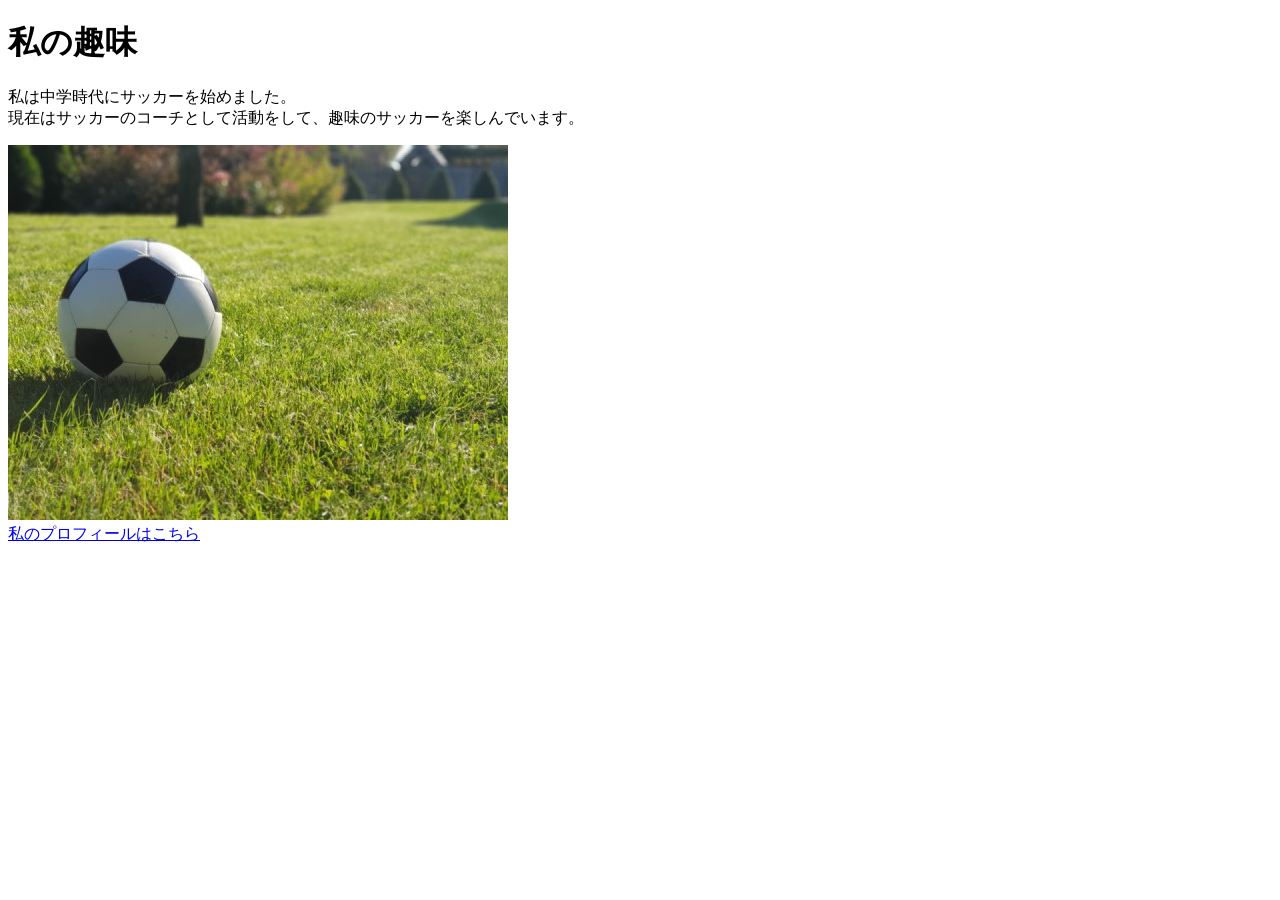
<file: kadai_005/html/index.html>
<!DOCTYPE html>
<html>
  <head>
    <title>5章課題</title>
      <meta name="description" content="このページは5章の課題です。">
        <meta charset="UTF-8">
  </head>
  <body>
    <h1>私の趣味</h1>
    <p>私は中学時代にサッカーを始めました。<br>
        現在はサッカーのコーチとして活動をして、趣味のサッカーを楽しんでいます。
    </p>
     <img src="../images/sample.jpg" alt="サッカーボールの画像"><br>
     <a href="https://x.com/samuraijuku" >私のプロフィールはこちら</a>
  </body>
</html>
</file>
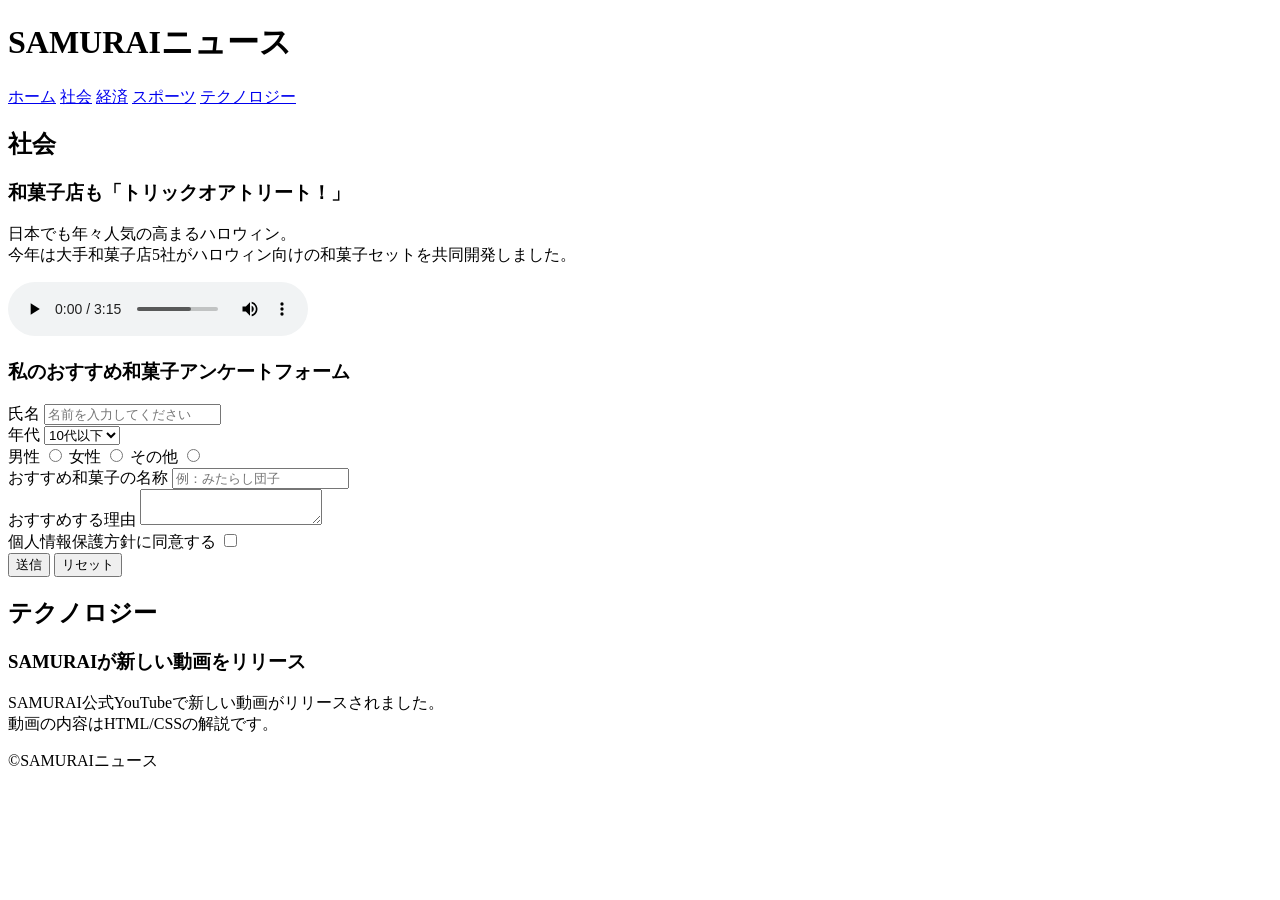
<file: kadai_008/kadai_008.html>
<!DOCTYPE html>
<html>
  <head>
    <title>8章課題</title>
    <meta name="description" content="このページは8章の課題です。">
    <meta charset="UTF-8">
  </head>
  <body>
    <header>
      <h1>SAMURAIニュース</h1>
      <nav>
        <a href="https://www.sejuku.net/">ホーム</a>
        <a href="https://www.sejuku.net/">社会</a>
        <a href="https://www.sejuku.net/">経済</a>
        <a href="https://www.sejuku.net/">スポーツ</a>
        <a href="https://www.sejuku.net/">テクノロジー</a>
      </nav>
    </header>

    <main>
      <article>
        <h2>社会</h2>
        <section>
        <h3>和菓子店も「トリックオアトリート！」</h3>
        <p>日本でも年々人気の高まるハロウィン。<br>今年は大手和菓子店5社がハロウィン向けの和菓子セットを共同開発しました。</p>
        <audio src="ichi.mp3" controls></audio>
        </section>
        <section>
          <h3>私のおすすめ和菓子アンケートフォーム</h3>
          <form>
          <label>氏名</label>
          <input type="text" placeholder="名前を入力してください">
          <br>

          <label>年代</label>
          <select>
            <option>10代以下</option>
            <option>20代</option>
            <option>30代</option>
            <option>40代以上</option>
          </select>
          <br>

          <label>男性</label>
          <input type="radio" name="gender">
          <label>女性</label>
          <input type="radio" name="gender">
          <label>その他</label>
          <input type="radio" name="gender">
          <br>

          <label>おすすめ和菓子の名称</label>
          <input type="text" placeholder="例：みたらし団子">
          <br>

          <label>おすすめする理由</label>
          <textarea></textarea>
          <br>

          <label>個人情報保護方針に同意する</label>
          <input type="checkbox">
          <br>

          <input type="submit" value="送信">
          <input type="reset" value="リセット">
          </form>
        </section>
      </article>
      <article>
        <h2>テクノロジー</h2>
        <section>
        <h3>SAMURAIが新しい動画をリリース</h3>
        <p>SAMURAI公式YouTubeで新しい動画がリリースされました。<br>動画の内容はHTML/CSSの解説です。</p>
        </section>
      </article>
    </main>
    
    <footer>
      <p>&copy;SAMURAIニュース</p>
    </footer>
  </body>
</html>
</file>
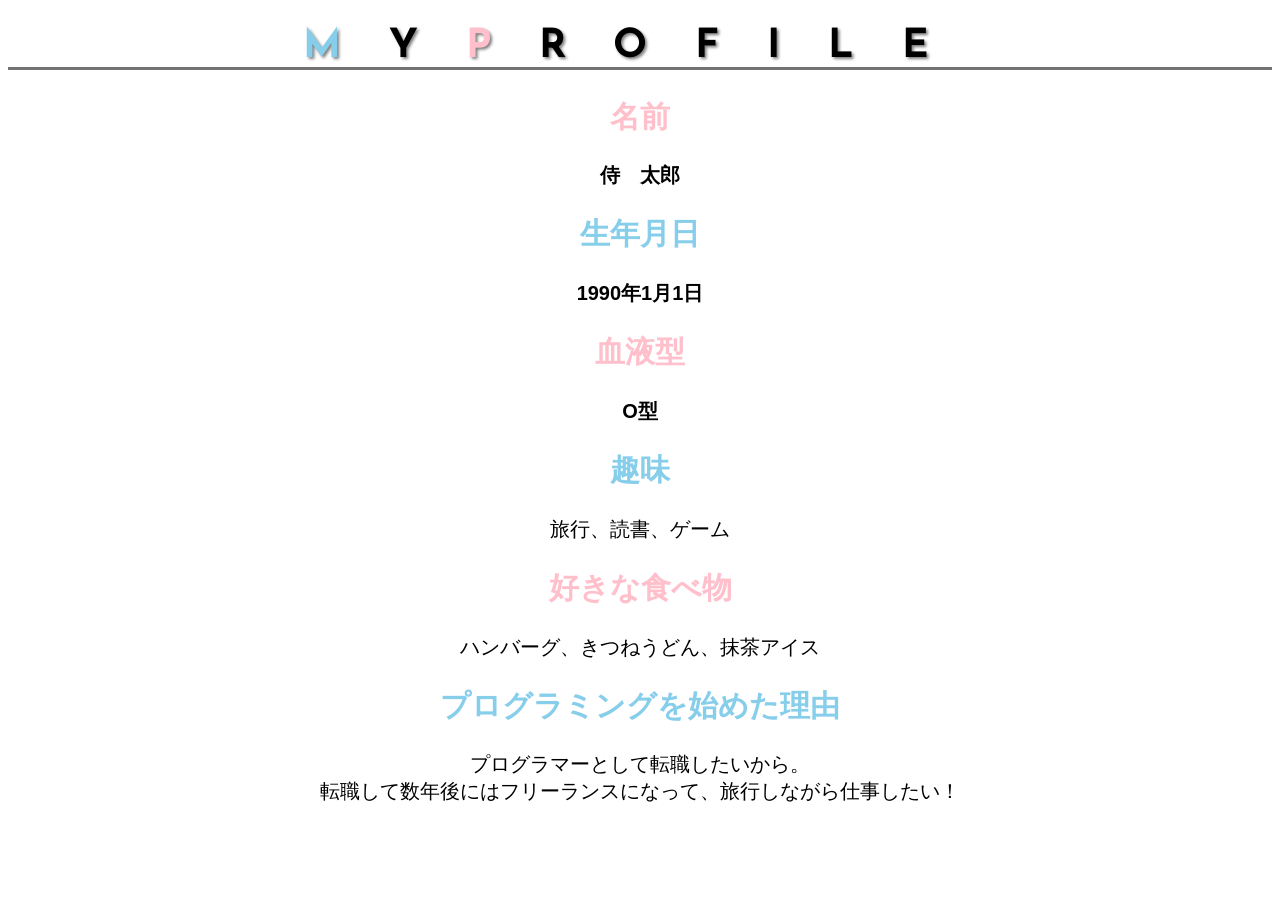
<file: kadai_015/kadai_015.html>
<!DOCTYPE html>
<html>
<head>
  <title>15章課題</title>
  <meta charset="UTF-8">
  <meta name="description" content="このページは15章の課題です。">
  <link rel="stylesheet" href="style.css">
  <link rel="preconnect" href="https://fonts.googleapis.com">
  <link rel="preconnect" href="https://fonts.gstatic.com" crossorigin>
  <link href="https://fonts.googleapis.com/css2?family=Josefin+Sans&display=swap" rel="stylesheet">
</head>
<body>
  <h1><span class="blue">M</span>Y<span class="pink">P</span>ROFILE</h1>
  <div id="basic">
    <h2 class="pink">名前</h2>
    <p>侍　太郎</p>
    <h2 class="blue">生年月日</h2>
    <p>1990年1月1日</p>
    <h2 class="pink">血液型</h2>
    <p>O型</p>
  </div>
  <h2 class="blue">趣味</h2>
  <p>旅行、読書、ゲーム</p>
  <h2 class="pink">好きな食べ物</h2>
  <p>ハンバーグ、きつねうどん、抹茶アイス</p>
  <h2 class="blue">プログラミングを始めた理由</h2>
  <p>プログラマーとして転職したいから。<br>転職して数年後にはフリーランスになって、旅行しながら仕事したい！</p>
</body>
</html>
</file>
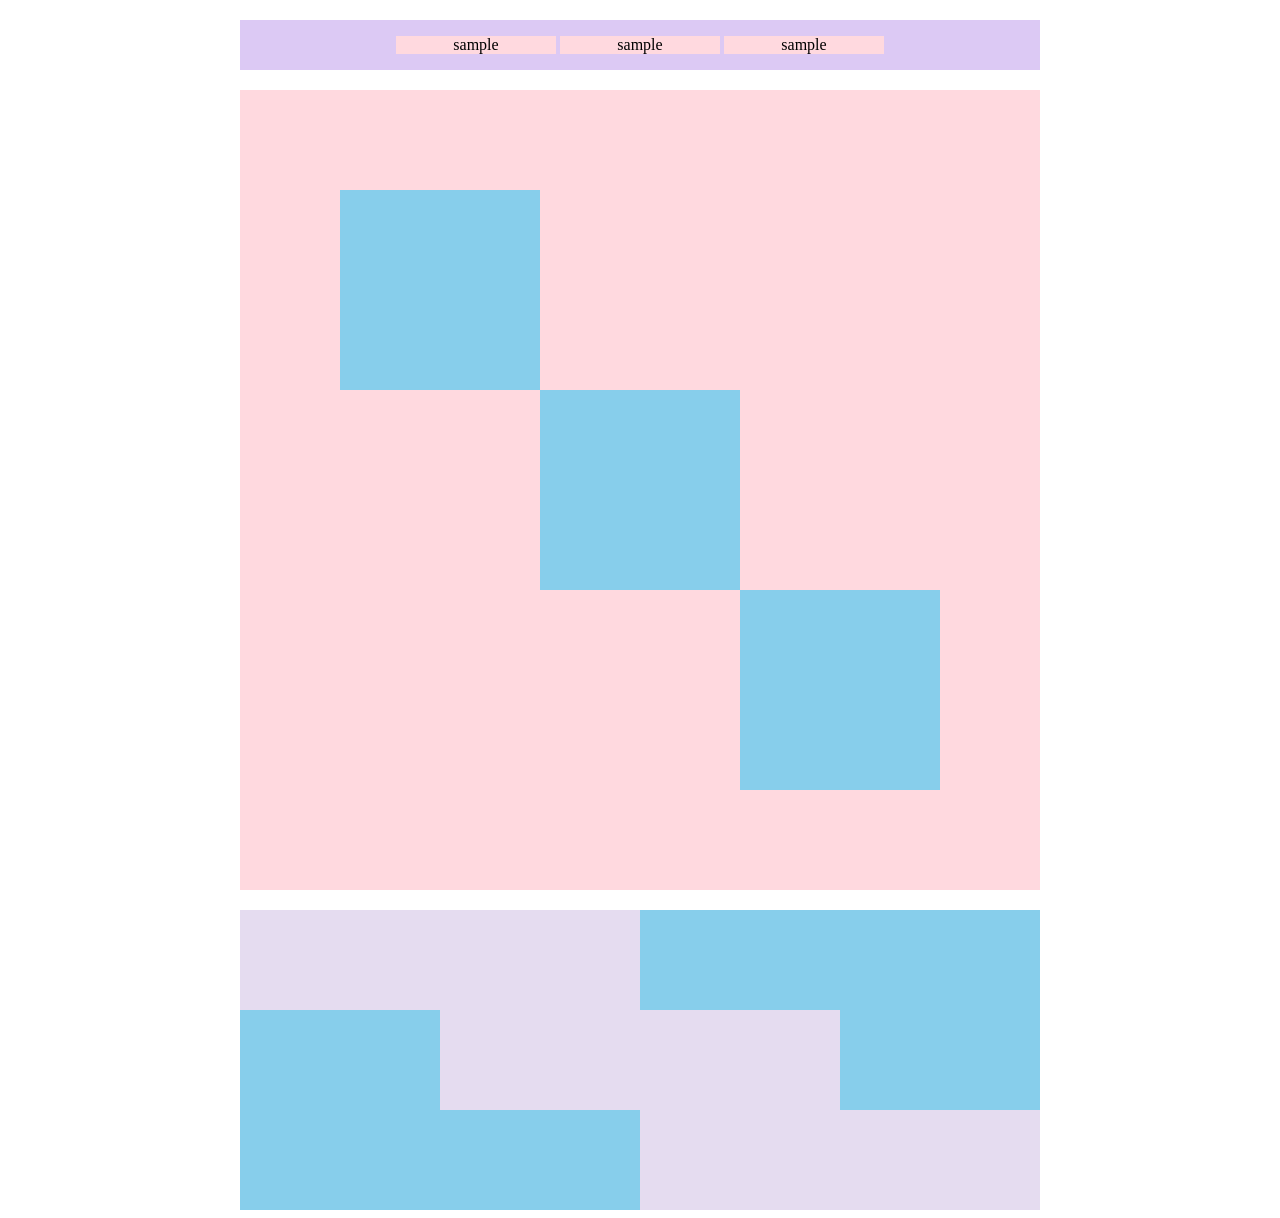
<file: kadai_018/kadai_018.html>
<!DOCTYPE html>
<html>
<head>
  <meta charset="UTF-8">
  <link rel="stylesheet" href="style.css">
  <meta name="description" content="このページは18章の課題です。">
  <title>18章課題</title>
</head>
<body>
  <div id="top">
    <p class="top-child">sample</p>
    <p class="top-child">sample</p>
    <p class="top-child">sample</p>
  </div>
  <div id="middle">
    <div id="middle-child01"></div>
    <div id="middle-child02"></div>
    <div id="middle-child03"></div>
  </div>
  <div id="bottom">
    <div id="bottom-child01"></div>
    <div id="bottom-child02"></div>
    <div id="bottom-child03"></div>
  </div>
</body>
</html>
</file>
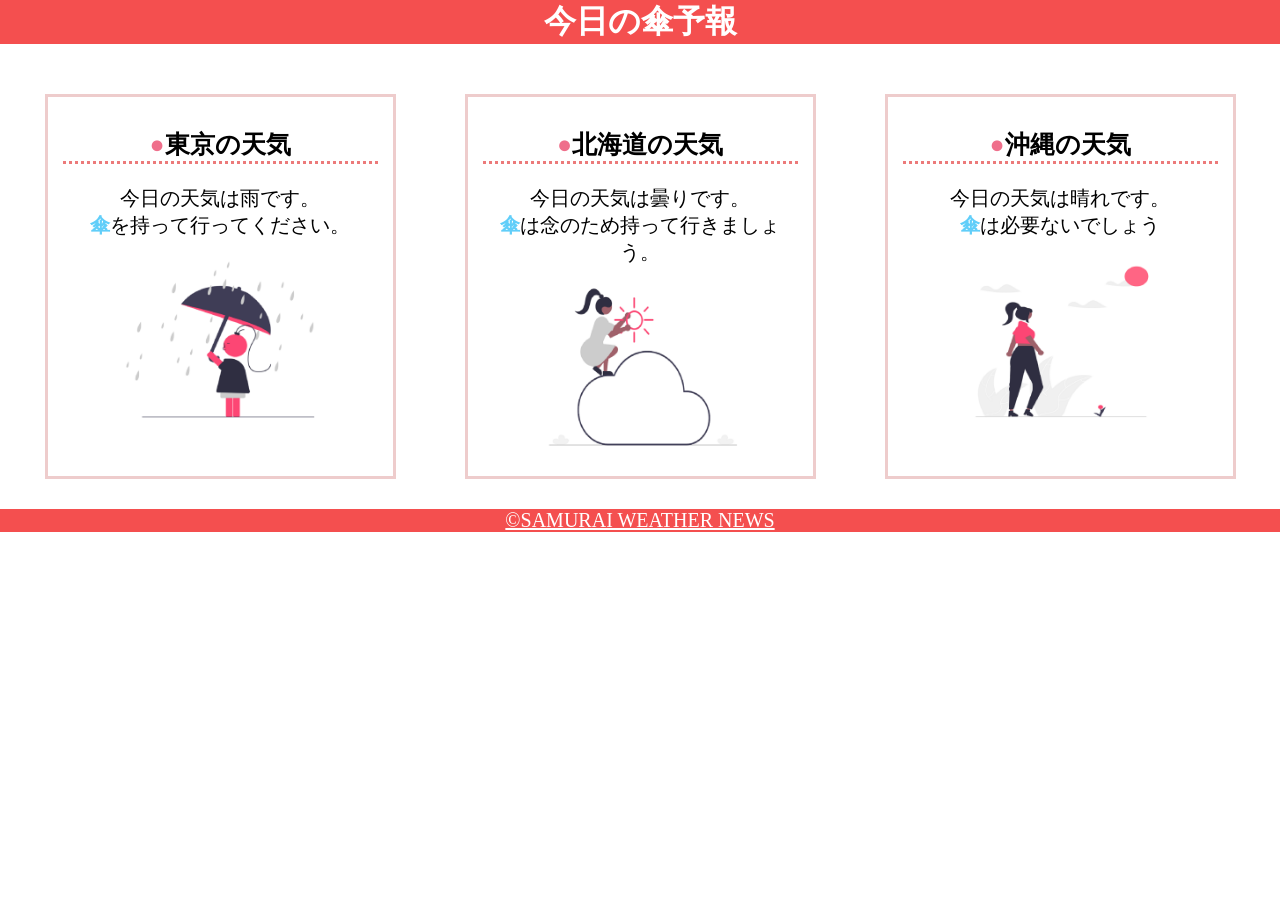
<file: kadai_022/kadai_022.html>
<!DOCTYPE html>
<html>
    <head>
        <meta charset="UTF-8">
        <meta name="viewport" content="width=device-width, initial-scale=1.0">
        <link rel="stylesheet" href="style.css">
        <meta name="description" content="このページは22章の課題です。">
        <title>22章課題</title>
    </head>
    <body>
       
        <header>
            <h1>今日の傘予報</h1>
        </header>  
 
        <main>

            <div id="parent">
                <div class="contents">
                    <h2>東京の天気</h2>
                    <p>今日の天気は雨です。</p>
                    <p>傘を持って行ってください。</p>
                    <img src="images/rainy.png" alt="雨">
                </div>
 
                <div class="contents">
                    <h2>北海道の天気</h2>
                    <p>今日の天気は曇りです。</p>
                    <p>傘は念のため持って行きましょう。</p>
                    <img src="images/cloudy.png" alt="曇り">
                </div>
 
                <div class="contents">
                    <h2>沖縄の天気</h2>
                    <p>今日の天気は晴れです。</p>
                    <p>傘は必要ないでしょう</p>
                    <img src="images/sunny.png" alt="晴れ">
                </div>

            </div>    
 
        </main>
 
        <footer>
            <a href="https://www.sejuku.net/corp/">&copy;SAMURAI WEATHER NEWS</a>
         </footer>
 
    </body>
</html>
</file>
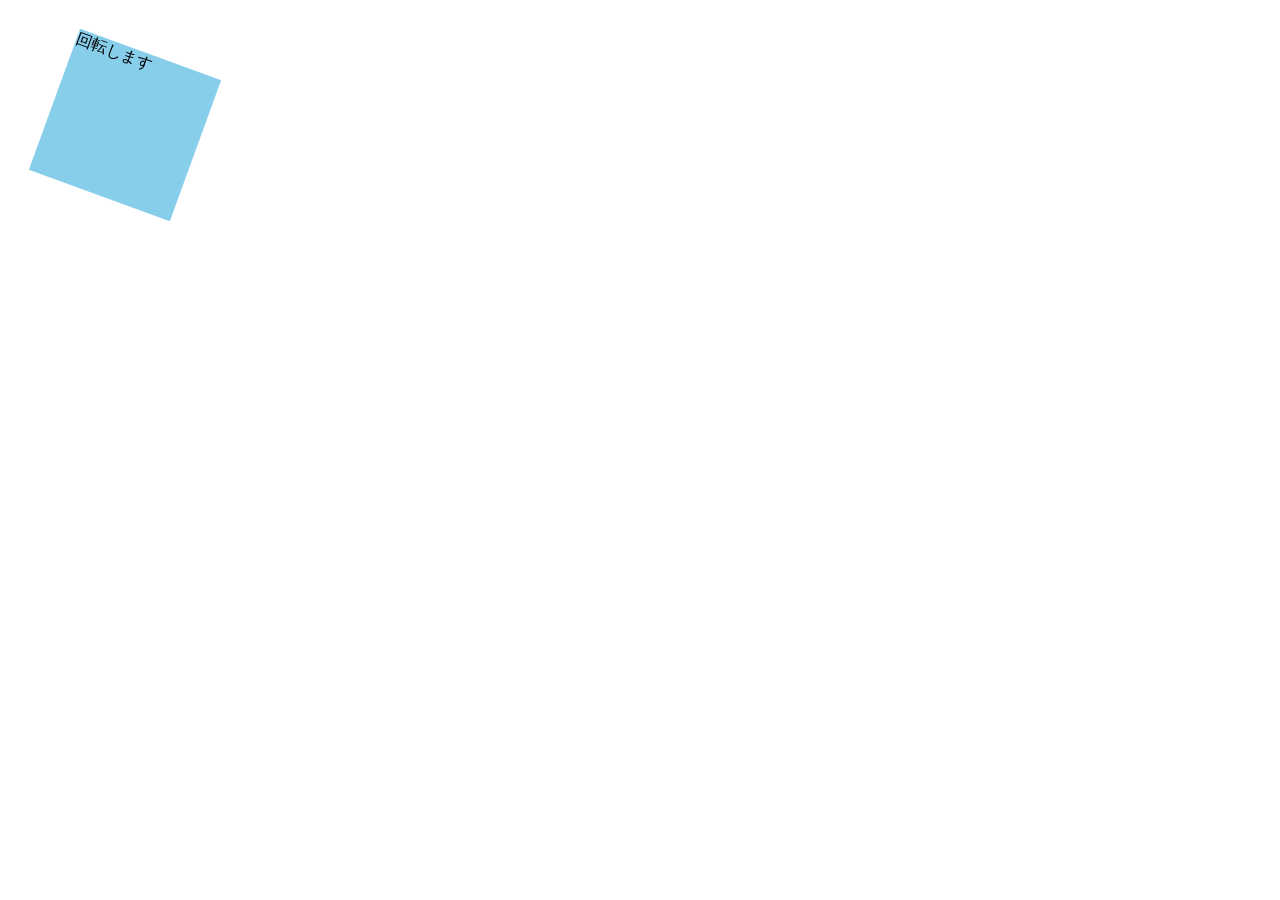
<file: kadai_mdn_css/mdn.html>
<!DOCTYPE html>
<html>
  <head>
    <style>
      div {
        position: absolute;
        left: 50px;
        top: 50px;
        width: 150px;
        height: 150px;
        background-color: skyblue;
        transform: rotate(20deg);
      }
    </style>
  </head>
  <body>
    <div>
      回転します
    </div>
  </body>
</html>
</file>
<file: kadai_015/style.css>
body {
  font-family: "Arial", "Meiryo", sans-serif;
}

html {
  font-size: 20px;
  text-align: center;
}

.blue {
  color: skyblue;
}

.pink {
  color:  rgb(255, 192, 203);
}

h1 {
  font-family: "Josefin Sans", sans-serif;
  font-size: 2rem;
  letter-spacing: 1.2em;
  text-shadow: 2px 2px 3px gray;
  border-bottom: solid 3px rgb(115, 115, 114);
}

 #basic p {
  font-weight: bold;
  }
</file>
<file: kadai_018/style.css>
#top {
  width: 800px;
  background-color: #dcc9f4;
  margin-top: 20px;
  margin-bottom: 20px;
  margin-right: auto;
  margin-left: auto;
  text-align: center;
}
.top-child {
width: 20%;
background-color: #ffd9df;
display: inline-block;  
}

#middle {
  position: relative;
  width: 800px;
  height: 800px;
  margin: 20px auto;
  background-color: #ffd9df;
}
#middle-child01 {
  position: absolute;
  top: 100px;
  left: 100px;
  width: 200px;
  height: 200px;
  background-color: #87ceeb;
}
#middle-child02 {
  position: absolute;
  top: 300px;
  left: 300px;
  width: 200px;
  height: 200px;
  background-color: #87ceeb;
}
#middle-child03 {
  position: absolute;
  top: 500px;
  left: 500px;
  width: 200px;
  height: 200px;
  background-color: #87ceeb;
}

#bottom {
  width: 800px;
  height: 300px;
  margin: 20px auto 0px auto;
  background-color: #87ceeb;
}
#bottom-child01 {
  width: 400px;
  height: 100px;
  background-color: #e5dcf0;
}
#bottom-child02 {
  position: relative;
  left: 200px;
  width: 400px;
  height: 100px;
  background-color: #e5dcf0;
}
#bottom-child03 {
  position: relative;
  left: 400px;
  width: 400px;
  height: 100px;
  background-color: #e5dcf0;
}
</file>
<file: kadai_022/style.css>
@media screen and (max-width: 768px) {
    h2 {
      font-size: 30px;
    }
    p {
      font-size: 25px;
    }
#parent {
      flex-direction: column;
    }
}

h1, p, body {
  margin: 0 ;
}
body a, body p {
  font-size: 20px;
}

header {
  margin-bottom: 20px;
  background-color: rgb(244, 79, 79);
  text-align: center;
  }
  h1{
    color: rgb(255, 255, 255);
  }

  main {
    padding: 10px;
  }

  #parent {
    display: flex;
    justify-content: space-around;
  }
  .contents {
    border: solid 3px rgb(238, 204, 204);
    flex-basis: 25%;
    padding: 10px 15px;
    margin: 20px 0;
    text-align: center;
  }
  h2 {
    font-size: 25px;
    border-bottom: dotted 3px rgb(236, 122, 122);
  }
  h2::before {
    content: "●";
    color: rgb(239, 111, 139);
  }
 .contents p:nth-of-type(2)::first-letter {
      font-weight: bold;
      color: rgb(97, 206, 249);
  }
  
  img {
    margin: 10px 0px;
    width: 70%;
  }
  footer {
    background-color: rgb(244, 79, 79);
    text-align: center;
  }
  a {
    color: rgb(255, 255, 255);
  }
  a:visited {
    color: rgb(193, 234, 251);
  }
  a:hover {
    color: rgb(245, 178, 168)
  }
</file>
